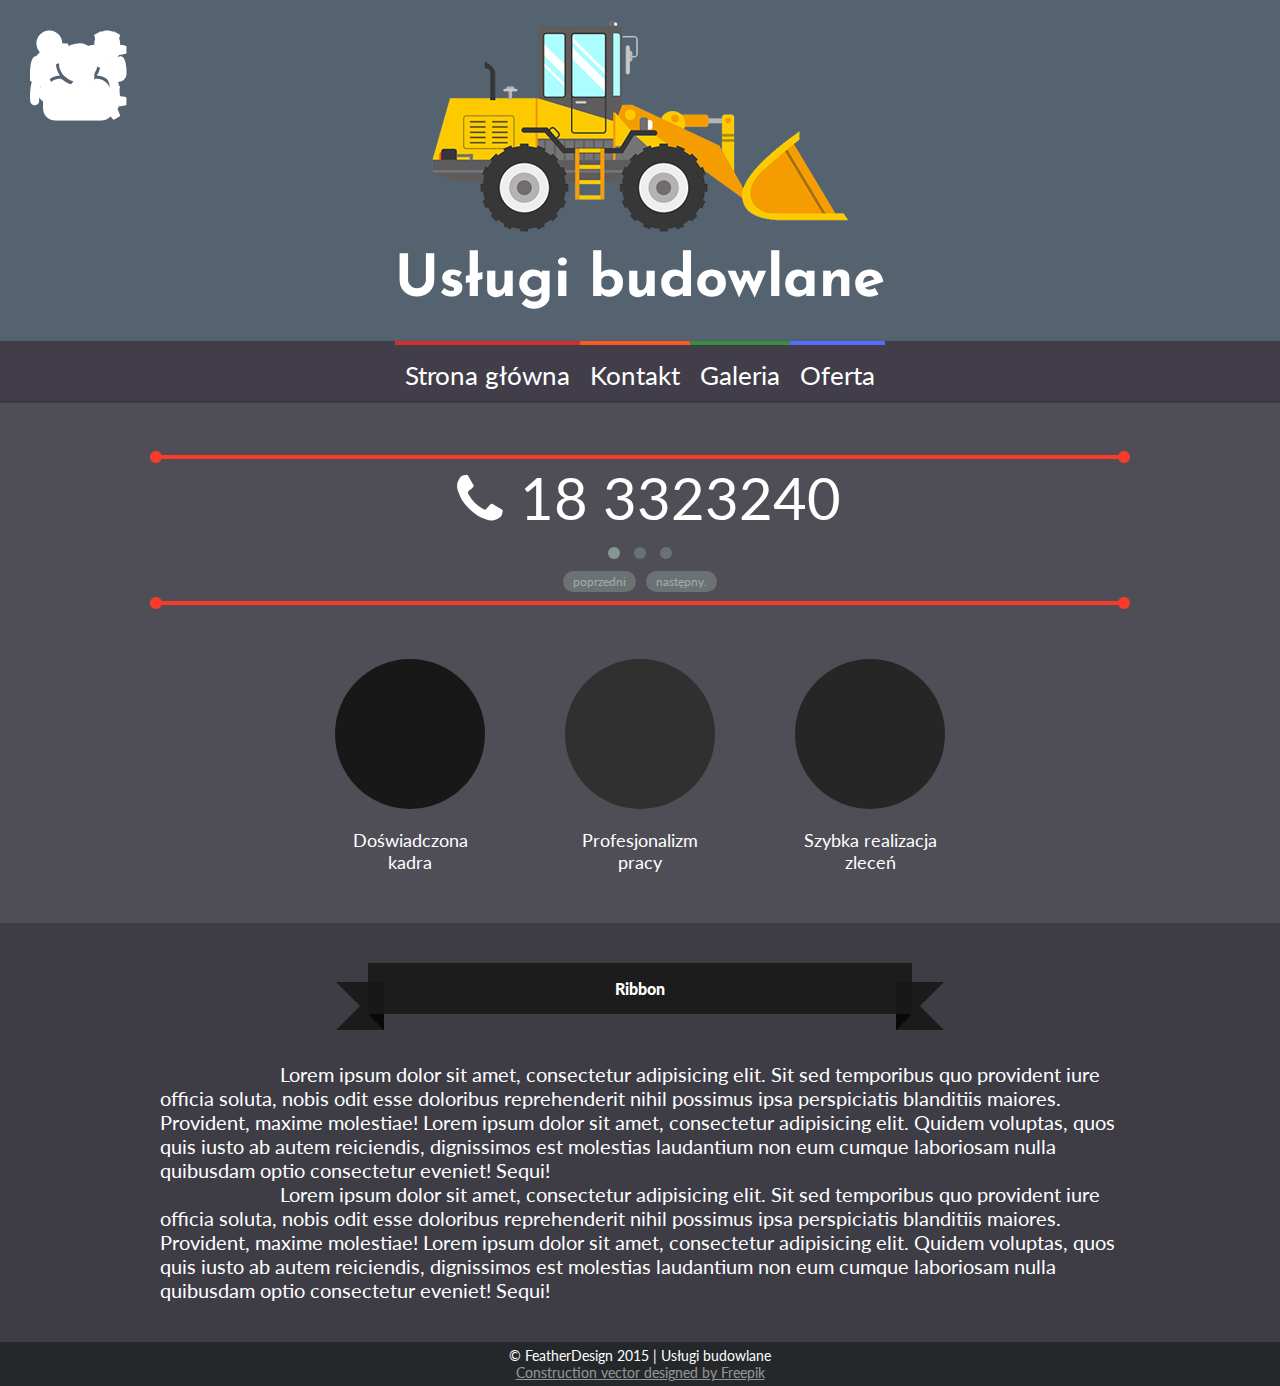
<file: constr_services/index.html>
<!doctype html>
<html>
<head>
    <script type="text/javascript" src="css/modernizr.custom.47289.js"></script>
    <meta charset="utf-8">
    <meta name="viewport" content="width=device-width, initial-scale=1.0">
    <title>Usługi budowlane</title>
    
    <!--css -->
    
    <link href='http://fonts.googleapis.com/css?family=Josefin+Sans%7CLato%7CRaleway&subset=latin,latin-ext' rel='stylesheet' type='text/css'>
    
    <link rel="stylesheet" href="css/init.css">
    
    <link rel="stylesheet" href="fontello/css/fontello.css">
    
    <link rel="stylesheet" href="owl.carousel/owl-carousel/owl.carousel.css">
    <link rel="stylesheet" href="owl.carousel/owl-carousel/owl.theme.css">
    
    <style>
        
        article{
            margin: 50px 0 0 0;
        }

        .owl-slides{
            text-align: center;
            font-size: 5.8em;
        }

        .icons{
            margin: 50px auto;
            width: 690px;
            text-align: center;
            font-size: 1.8em;
            perspective: 400;
        }

        .holderOne, .holderTwo, .holderThree{
            float: left;
            margin: 0 40px;
        }

        .professional{
            height: 150px;
            width: 150px;
            border-radius: 50%;
            background: #181818;
            line-height: 200px;
            margin-bottom: 20px;
        }

        .speed{
            height: 150px;
            width: 150px;
            border-radius: 50%;
            background: #303030;
            line-height: 200px;
            margin-bottom: 20px;
        }

        .crew{
            height: 150px;
            width: 150px;
            border-radius: 50%; 
            background: #262626;
            line-height: 200px;
            margin-bottom: 20px;
        }

        .professional, .speed, .crew{
            transition: all 1s ease;
            transform-style: preserve-3d;
        }

        .professional:hover, .speed:hover, .crew:hover{
            cursor:pointer;
            transform: rotateY(180deg); 
        }

        .icon-gauge:before, .icon-cog-alt:before, .icon-users:before{
            font-size: 5em;
        }

        .description{
            background: #3E3D46;
        }

        .container960{
            width: 960px;
            margin: 0 auto;
            padding: 40px 0;
        }
        
        .container960 > p{
            font-size: 2em;
            text-indent: 6em;
        }
        
    </style>
    
    <!-- -->
    
    <!--js -->
    
    <script src="http://code.jquery.com/jquery-1.10.1.min.js"></script>
    
    <script src="owl.carousel/owl-carousel/owl.carousel.js"></script>
    
    <script src="main.js"></script>
    
    <script type="text/javascript">      

    $(document).ready(function() {
     
      $("#owl").owlCarousel({
     
          navigationText: 	["poprzedni","następny."],
		  navigation : true, // Show next and prev buttons
          slideSpeed : 600,
          paginationSpeed : 400,
          singleItem:true,
		  autoPlay:4000
     
      });
     
    });

    </script>
    
    <!-- -->
</head>
<body>
    
    <header>
        <img src="excavator.png" alt="excavator">
        <h1>Usługi budowlane</h1>
    </header>
    
    <nav>
        <ul>
            <li class="red"><a href="index.html">Strona główna</a></li>
            <li class="orange"><a href="kontakt.html">Kontakt</a></li>
            <li class="green"><a href="galeria.html">Galeria</a></li>
            <li class="blue"><a href="oferta.html">Oferta</a></li>
        </ul>
    </nav>
    
    <div class="sticky-fix"></div>
    
    <div class="clearfix"></div>
    
    <article>
        <img src="hrf.png" class="pic" alt="">
               
            <div id="owl" class="owl">
                <div class="owl-slides">
                    <i class="icon-phone"></i>18 3323240
                </div>
                    
                <div class="owl-slides">
                    <i class="icon-mobile"></i>697 203 986
                </div>
                    
                <div class="owl-slides">
                    <i class="icon-mail"></i>masiarz@onet.pl
                </div>
            </div>
                
        <img src="hrf.png" class="pic" alt="">
        
        <section class="icons">
                <div class="holderOne">
                    <div class="professional">
                        <i class="icon-users"></i> 
                    </div>
                    Doświadczona<br /> kadra
                </div>

                <div class="holderTwo">
                     <div class="speed">
                         <i class="icon-cog-alt"></i>
                     </div>
                      Profesjonalizm<br /> pracy
                </div>
                 
                 <div class="holderThree">

                     <div class="crew">
                         <i class="icon-gauge"></i>
                     </div>
                     Szybka realizacja<br /> zleceń
                 </div>
                 <div class="clearfix"></div> 
        </section>
        
        <section class="description">
            <div class="container960">
                <div class="non-semantic-protector"> 
                    <h2 class="ribbon">
                        <strong class="ribbon-content">Ribbon</strong>
                    </h2>
                </div>
                <p>Lorem ipsum dolor sit amet, consectetur adipisicing elit. Sit sed temporibus quo provident iure officia soluta, nobis odit esse doloribus reprehenderit nihil possimus ipsa perspiciatis blanditiis maiores. Provident, maxime molestiae! Lorem ipsum dolor sit amet, consectetur adipisicing elit. Quidem voluptas, quos quis iusto ab autem reiciendis, dignissimos est molestias laudantium non eum cumque laboriosam nulla quibusdam optio consectetur eveniet! Sequi!</p>
                <p>Lorem ipsum dolor sit amet, consectetur adipisicing elit. Sit sed temporibus quo provident iure officia soluta, nobis odit esse doloribus reprehenderit nihil possimus ipsa perspiciatis blanditiis maiores. Provident, maxime molestiae! Lorem ipsum dolor sit amet, consectetur adipisicing elit. Quidem voluptas, quos quis iusto ab autem reiciendis, dignissimos est molestias laudantium non eum cumque laboriosam nulla quibusdam optio consectetur eveniet! Sequi!</p>
            </div>
        </section>
        
    </article>
    
    <footer>
    
        <p>&copy; FeatherDesign 2015 | Usługi budowlane</p>
        <p class="attribution"><a href="http://www.freepik.com/free-photos-vectors/construction">Construction vector designed by Freepik</a></p>
    
    </footer>
    
</body>
</html>
</file>
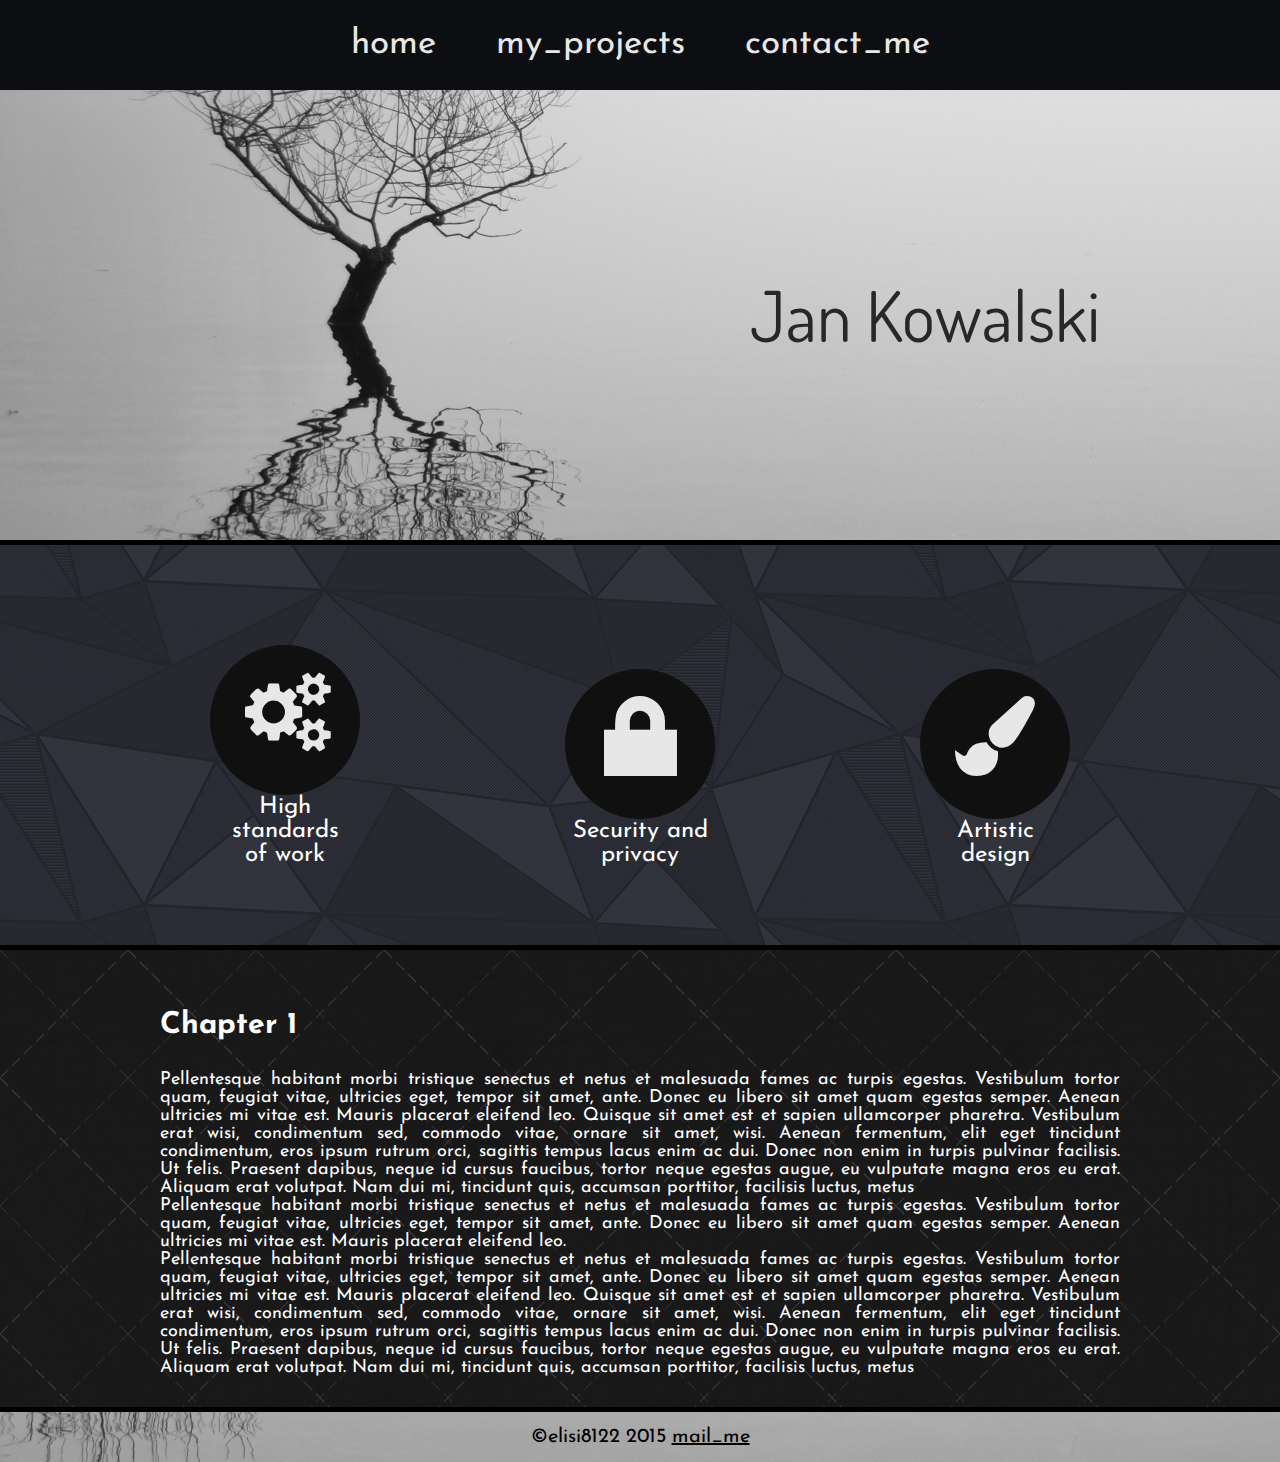
<file: portfolio/index.html>
<!doctype html>
<html lang="pl">
<head>
	<meta http-equiv="X-UA-Compatible" content="IE=edge,chrome=1" />
	<meta charset="utf-8">
	<link rel="stylesheet" href="style.css" />
	<link rel="stylesheet" href="fontello/css/fontello.css" />
	<link href='http://fonts.googleapis.com/css?family=Dosis:300,400,700|Josefin+Sans:400,700|Roboto+Condensed:400,300,700' rel='stylesheet' type='text/css'>
	<title>Portfolio</title>
</head>
<body>
	
	<nav>
		<div id="nav">
			<div id="nav_wrapper">
				<ul>
					<li><a href="#">home</a></li><li>
					<a href="#">my_projects</a></li><li>
					<a href="#">contact_me</a></li>
				</ul>
			</div>
		</div>
	</nav>
	
	<header>
		<div id="banner">
			<div id="title">
				Jan Kowalski
			</div>
		</div>
	</header>
	
	<article>
		
		<div class="bulbs">
			<div id="bulbs_wrapper">
					<div id="holderONE">	
						<div class="bulbONE"> 
							<i class="icon-cog-alt"></i>
						</div>
						<div class="caption">High standards <br/> of work</div>
					</div>
					
					<div id="holderTWO">
						<div class="bulbTWO"> 
							<i class="icon-lock"></i>
						</div>
						<div class="caption">Security and <br/> privacy</div>
					</div>
					
					<div id="holderTHREE">
						<div class="bulbTHREE"> 
							<i class="icon-brush"></i>
						</div>
						<div class="caption">Artistic <br/> design</div>
					</div>
				
			</div>
		
		</div>
	</article>
	
	<article>
		<div class="chapter">
			<div id="content_chapter">
					<h3>Chapter 1</h3>
					<p>Pellentesque habitant morbi tristique senectus et netus et malesuada fames ac turpis egestas. Vestibulum tortor quam, feugiat vitae, ultricies eget, tempor sit amet, ante. Donec eu libero sit amet quam egestas semper. Aenean ultricies mi vitae est. Mauris placerat eleifend leo. Quisque sit amet est et sapien ullamcorper pharetra. Vestibulum erat wisi, condimentum sed, commodo vitae, ornare sit amet, wisi. Aenean fermentum, elit eget tincidunt condimentum, eros ipsum rutrum orci, sagittis tempus lacus enim ac dui. Donec non enim in turpis pulvinar facilisis. Ut felis. Praesent dapibus, neque id cursus faucibus, tortor neque egestas augue, eu vulputate magna eros eu erat. Aliquam erat volutpat. Nam dui mi, tincidunt quis, accumsan porttitor, facilisis luctus, metus</p>
					
					<p>Pellentesque habitant morbi tristique senectus et netus et malesuada fames ac turpis egestas. Vestibulum tortor quam, feugiat vitae, ultricies eget, tempor sit amet, ante. Donec eu libero sit amet quam egestas semper. Aenean ultricies mi vitae est. Mauris placerat eleifend leo.</p>
					
					<p>Pellentesque habitant morbi tristique senectus et netus et malesuada fames ac turpis egestas. Vestibulum tortor quam, feugiat vitae, ultricies eget, tempor sit amet, ante. Donec eu libero sit amet quam egestas semper. Aenean ultricies mi vitae est. Mauris placerat eleifend leo. Quisque sit amet est et sapien ullamcorper pharetra. Vestibulum erat wisi, condimentum sed, commodo vitae, ornare sit amet, wisi. Aenean fermentum, elit eget tincidunt condimentum, eros ipsum rutrum orci, sagittis tempus lacus enim ac dui. Donec non enim in turpis pulvinar facilisis. Ut felis. Praesent dapibus, neque id cursus faucibus, tortor neque egestas augue, eu vulputate magna eros eu erat. Aliquam erat volutpat. Nam dui mi, tincidunt quis, accumsan porttitor, facilisis luctus, metus</p>
					
			</div>
		</div>
	</article>
	
	<footer>
		<div id="footer">
			&copy;elisi8122 2015 <a href="#">mail_me</a>
		</div>
	</footer>
	
	
</body>
</html>
</file>
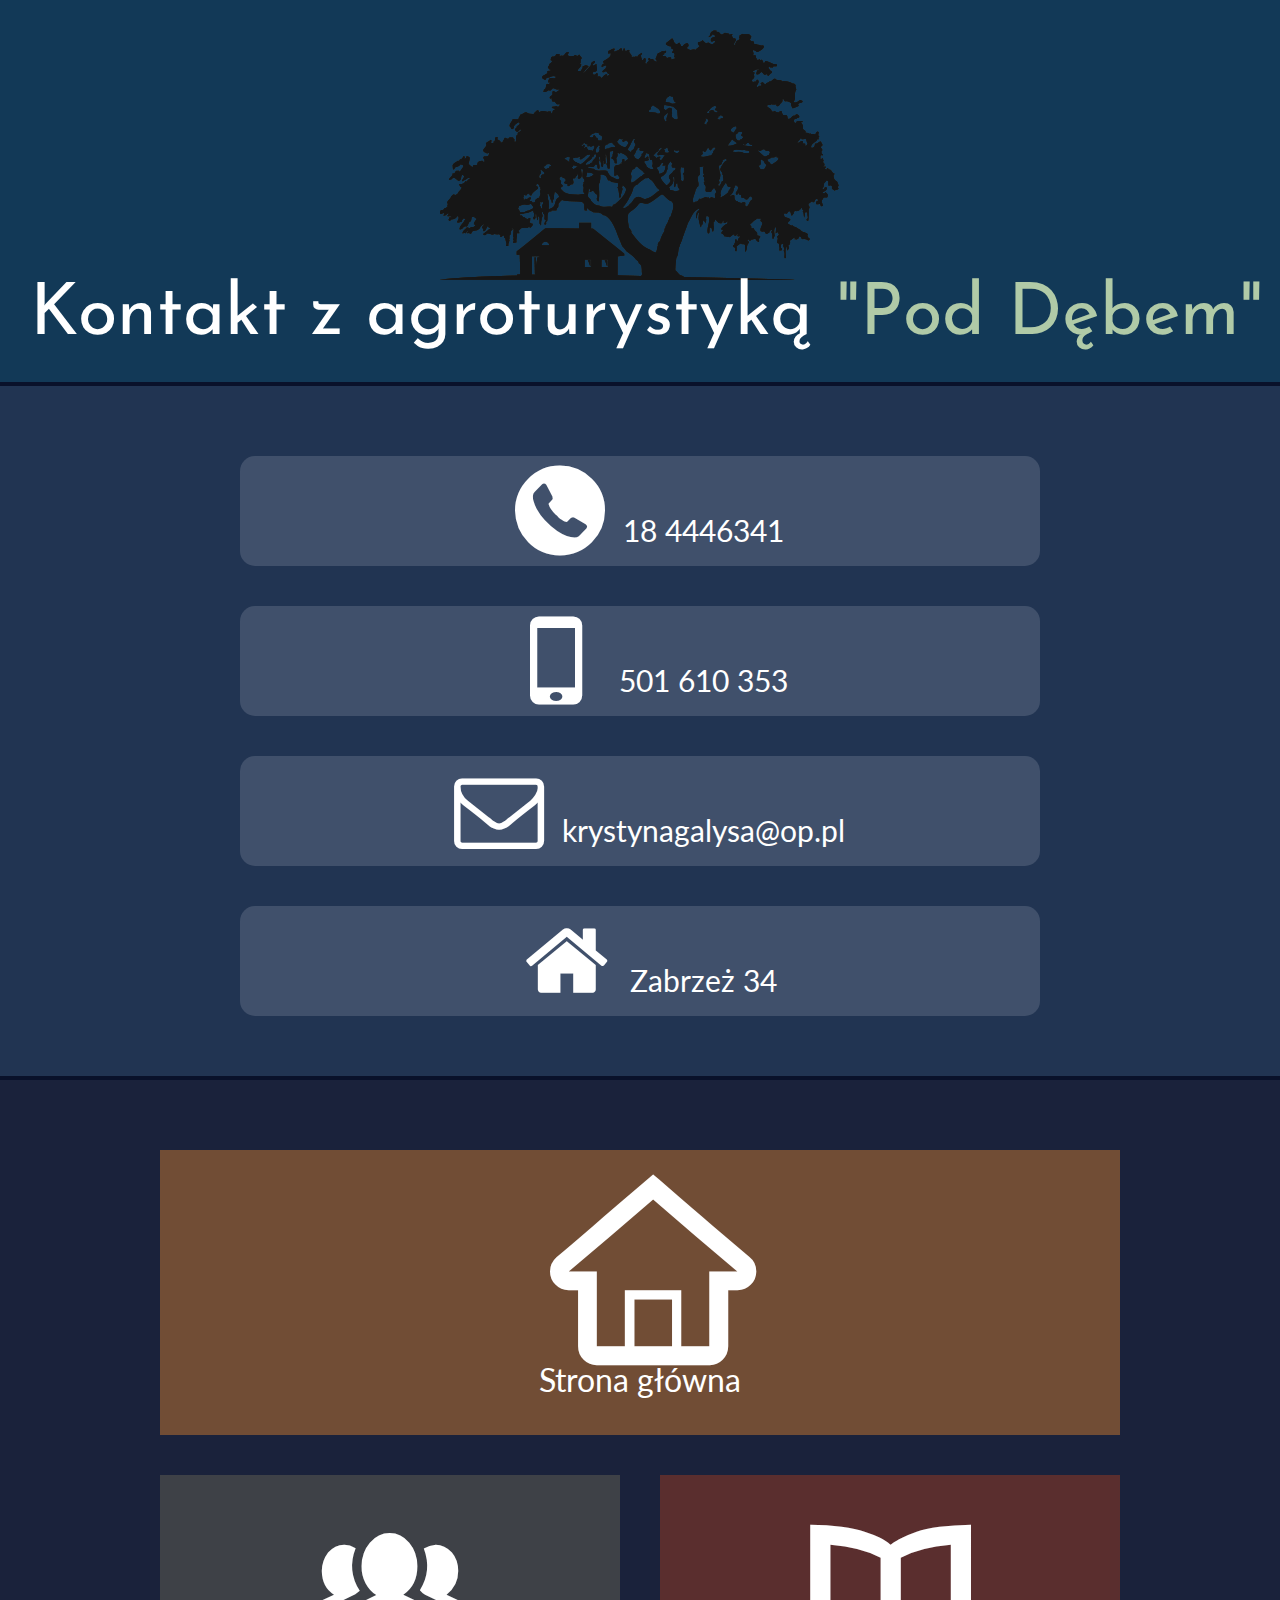
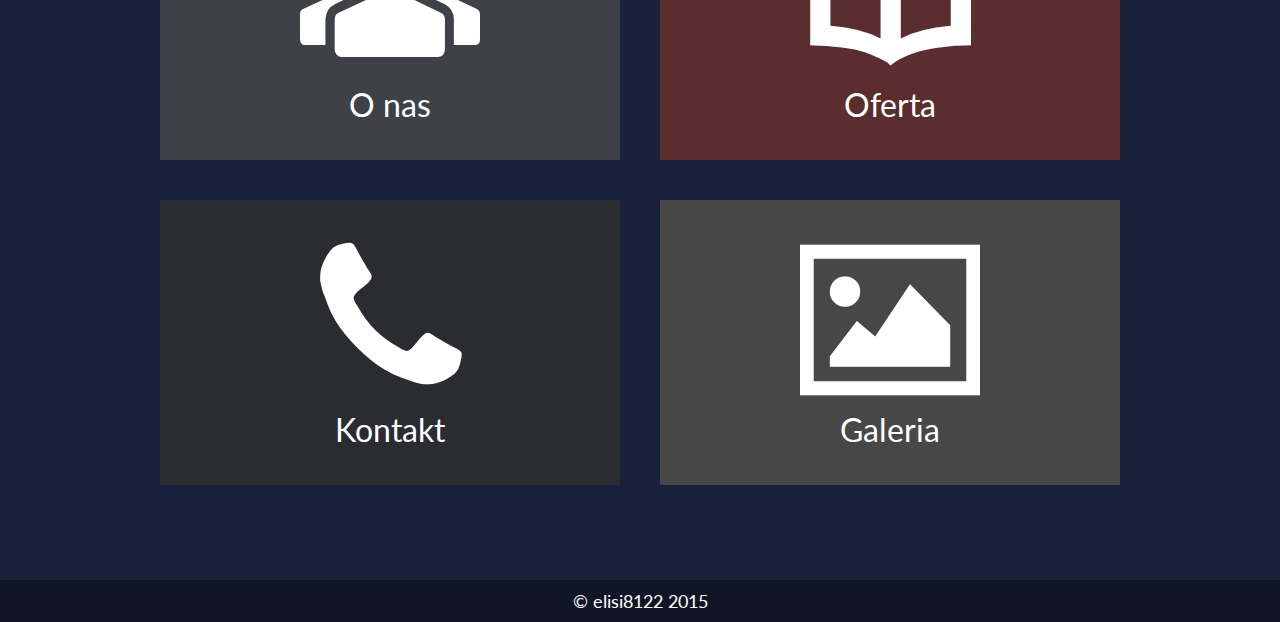
<file: agroturistics/kontakt.html>
<!-- saved from url=(0017)http://localhost/ -->
<!DOCTYPE HTML>
<html lang="pl">
<head>
	<meta charset="utf-8" />
	<meta http-equiv="X-UA-Compatible" content="IE=edge,chrome=1" />
	
	<title></title>
	
	<meta name="description" content="Opis w Google" />
	<meta name="keywords" content="słowa, kluczowe, wypisane, po, porzecinku" />
	
	<!--fonts-->
	
	<link href='http://fonts.googleapis.com/css?family=Lato|Josefin+Sans&subset=latin,latin-ext' rel='stylesheet' type='text/css'>
	
	<!--END_of_fonts-->
	
	<!--css-->
	
	<link rel="stylesheet" href="style.css" />
	
	<link rel="stylesheet" href="fontello/css/fontello.css" />
	
	<style>
        .icon-group:before, .icon-book-open:before, .icon-phone:before, .icon-picture:before, .icon-home-outline:before {
			font-size:180px;
			padding-top:30px;
		}
        
		article .icon-home:before, article .icon-phone-circled:before, article .icon-mobile:before, article .icon-mail:before {
			font-size:90px;
		}
		
		p {
			font-size:16px;
			line-height:150%;
		}
        
        article {
            background:#213452;
            border-top: 4px solid #09112A;
            border-bottom: 4px solid #09112A;
            font-size: 30px;
        }
		
		.contact-rectangle {
            padding: 10px 0;
			margin: 0 auto;
			text-align: center;
			width: 800px;
            background: rgba(191, 193, 212, 0.2);
            border-radius: 15px;
		}
        
        .container-960 {
            width: 960px;
            margin: 0 auto;
            padding: 30px 0 60px 0;
        }
        
        .container-960>div {
            margin-top: 40px;
        }
        
        article p {
            margin: 0;
        }
	</style>
	
	<!--END_of_css-->
	
	<!--qtip_css-->
	
	<link rel="stylesheet" href="jquery.qtip.custom/jquery.qtip.min.css" />
	
	<!--END_of_qtip_css-->
	
	<!--javascript-->
	
	<script src="http://code.jquery.com/jquery-1.11.3.min.js"></script>
	
	<script src="scripts.js"></script>
	
	<!--END_of_javascript-->
	
	<!--tooltip-->
	
	<script src="jquery.qtip.custom/jquery.qtip.js"></script>
	
	<script>
	
		$(document).ready(function(){
			
			$('.home-tile').qtip({ // Grab some elements to apply the tooltip to
				
				content: {
				text: '<p>Kliknij, aby wrócić na stronę początkową.</p>'
				},
				
				position: {
					my: 'bottom right',  // Position my top left...
					at: 'top right', // at the bottom right of...
					viewport: $(window),
					target: this // my target
				},
				
				hide: {
					delay: 100
				}
			
			});
			
			$('.about-us-tile').qtip({ // Grab some elements to apply the tooltip to
				
				content: {
				text: '<p>Kim jesteśmy?</p><p>Kliknij, aby dowiedzieć się o nas nieco więcej!</p>'
				},
				
				position: {
					my: 'bottom right',  // Position my top left...
					at: 'top right', // at the bottom right of...
					viewport: $(window),
					target: this // my target
				},
				
				hide: {
					delay: 100
				}
			
			});
			
			$('.offer-tile').qtip({ // Grab some elements to apply the tooltip to
				
				content: {
				text: "<p>Atrakcyjna oferta, między innymi...</p><p>Kliknij, aby dowiedzieć się więcej!</p>"
				},
				
				position: {
					my: 'bottom right',  // Position my top left...
					at: 'top right', // at the bottom right of...
					viewport: $(window),
					target: this // my target
				},
				
				hide: {
					delay: 100
				}
			
			});
			
			$('.contact-tile').qtip({ // Grab some elements to apply the tooltip to
				
				content: {
				text: "<p>Skontaktuj się z nami już dzisiaj!</p>"
				},
				
				position: {
					my: 'bottom right',  // Position my top left...
					at: 'top right', // at the bottom right of...
					viewport: $(window),
					target: this // my target
				},
				
				hide: {
					delay: 100
				}
			
			});
			
			$('.gallery-tile').qtip({ // Grab some elements to apply the tooltip to
				
				content: {
				text: "<p>Na własne oczy przekonaj się<br /> o atrakcyjności naszej placówki!</p>"
				},
				
				position: {
					my: 'bottom right',  // Position my top left...
					at: 'top right', // at the bottom right of...
					viewport: $(window),
					target: this // my target
				},
				
				hide: {
					delay: 100
				}
			
			});
			
		});
	
	</script>
	
	<!--END_of_tooltip-->
	
</head>

<body>
	
	<div id="wrapper">
		
		<header>
			
			<div class="top-photo">
				<a href="#">	<img src="oak2.png" />	</a>
			</div>
			
			<div class="top-text">
				Kontakt z agroturystyką <span class="text-color">"Pod Dębem"</span>
			</div>
			
		</header>
		
		<article>
		    <div class="container-960">
		          
		          
		          <div class="contact-rectangle">
		              <i class="icon-phone-circled"></i>18 4446341
		          </div>
		          
		          <div class="contact-rectangle">
		              <i class="icon-mobile"></i>501 610 353
		          </div>
		          
		          <div class="contact-rectangle">
		              <i class="icon-mail"></i>krystynagalysa@op.pl
		          </div>
		          
		          <div class="contact-rectangle">
		              <i class="icon-home"></i>Zabrzeż 34
		          </div>
		          
		          
            </div>
		</article>
		
		<nav>
		
			<div class="container-1000">
			
				<a href="STRONA.html">
					<div class="home-tile">
						
						<i class="icon-home-outline"></i>
						<br />
						Strona główna
						
					</div>
				</a>
			
				<a href="o_nas.html">
					<div class="about-us-tile">
						
						<i class="icon-group"></i>
						<br />
						O nas
						
					</div>
				</a>
				
				<a href="oferta.html">
					<div class="offer-tile">
						
						<i class="icon-book-open"></i>
						<br />
						
						Oferta
						
					</div>
				</a>
				
				<div class="clearfix"></div>
				
				<a href="#">
					<div class="contact-tile">
						
						<i class="icon-phone"></i>
						<br />
						
						Kontakt
						
					</div>
				</a>
				
				<a href="galeria.html">
					<div class="gallery-tile">
						
						<i class="icon-picture"></i>
						<br />
						
						Galeria
						
					</div>
				</a>
				
				<div class="clearfix"></div>
				
			</div>
		
		</nav>
		
		<footer>
			&copy; elisi8122 2015
		</footer>
		
	</div>
	
</body>
</html>
</file>
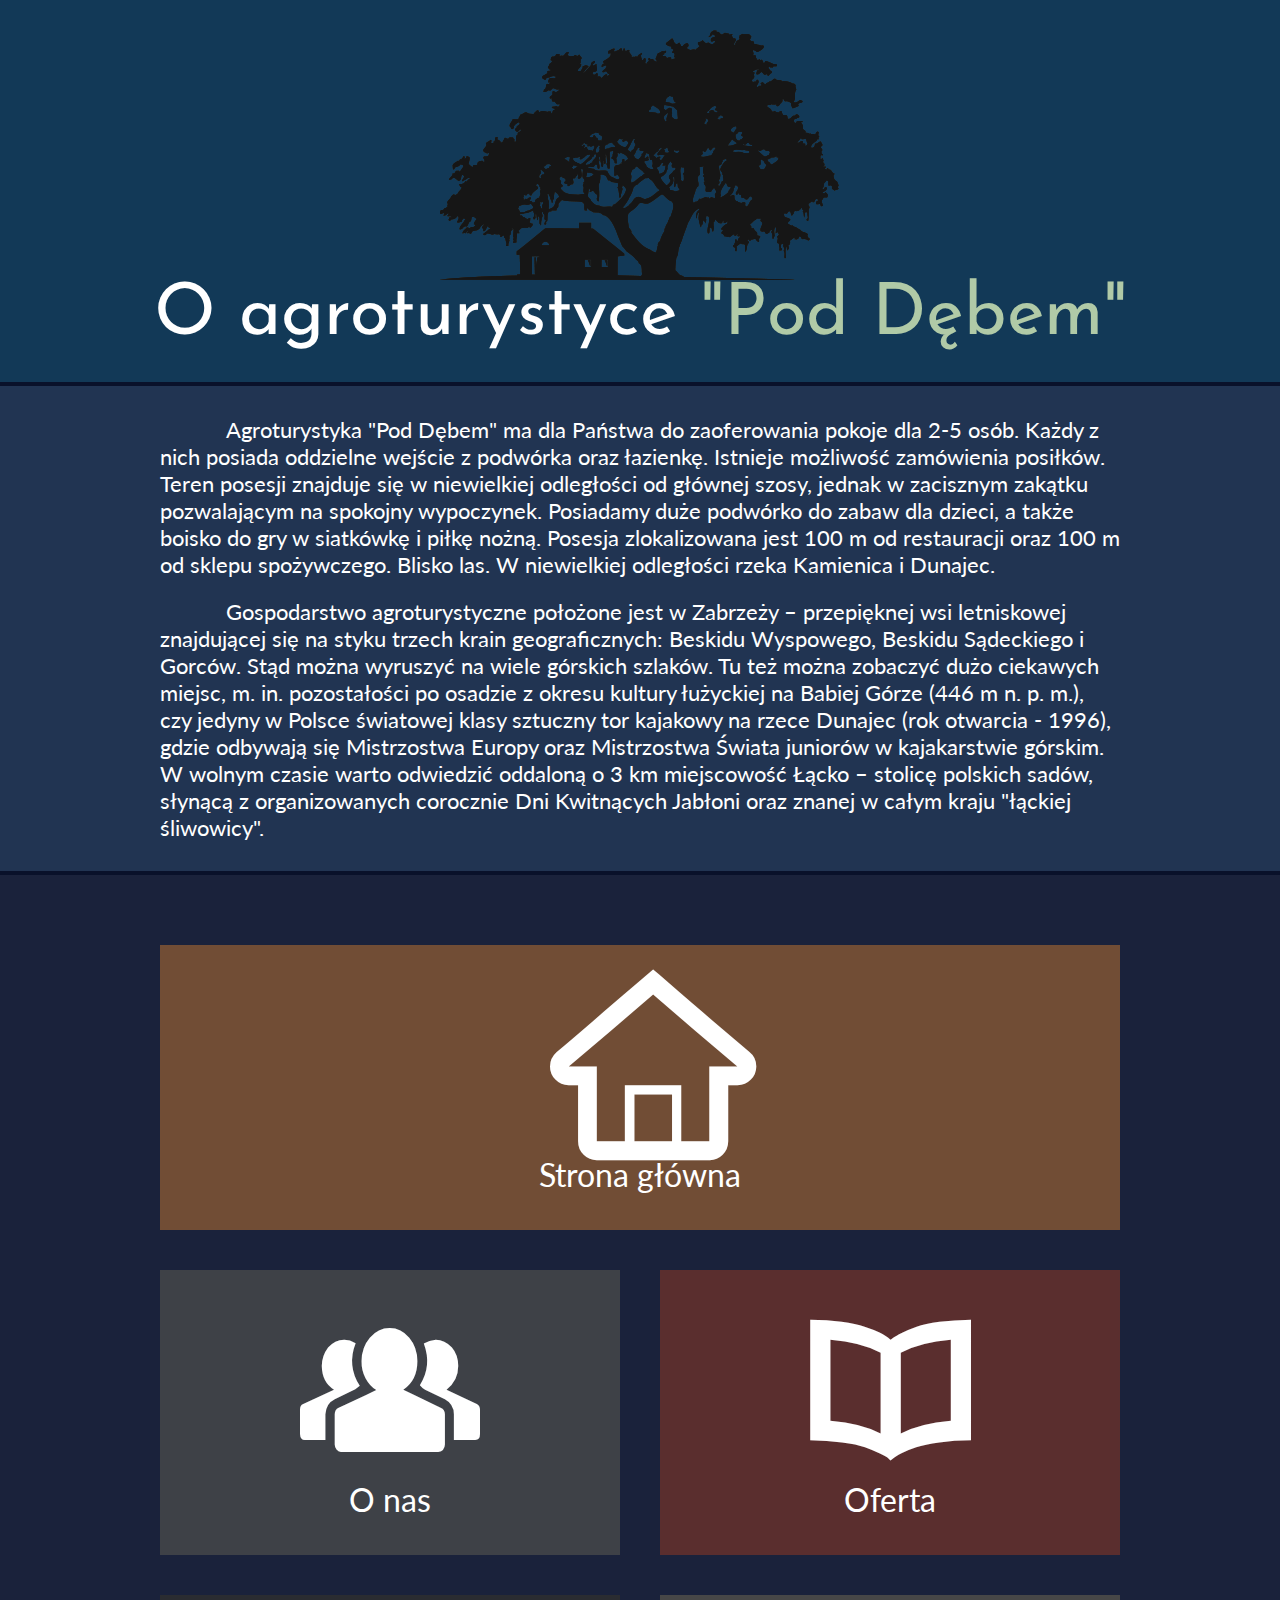
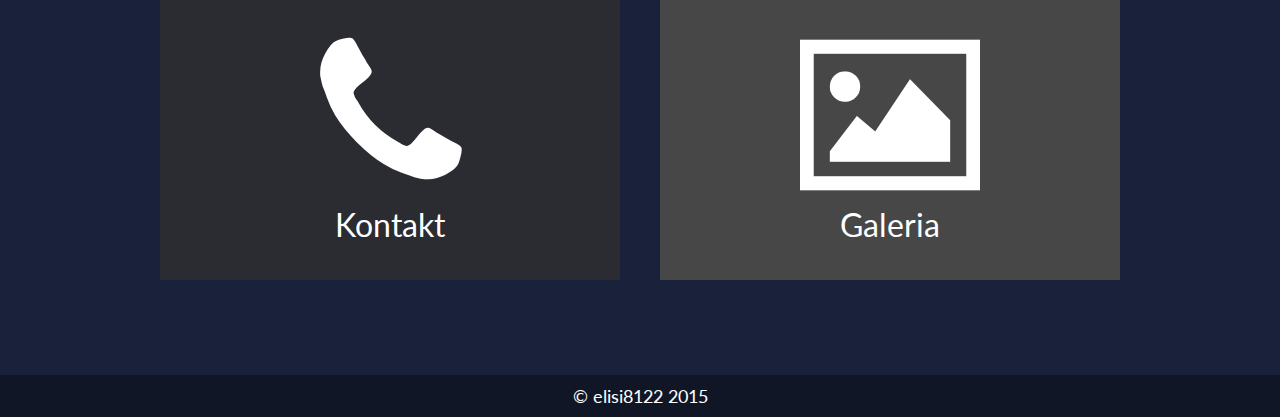
<file: agroturistics/o_nas.html>
<!-- saved from url=(0017)http://localhost/ -->
<!DOCTYPE HTML>
<html lang="pl">
<head>
	<meta charset="utf-8" />
	<meta http-equiv="X-UA-Compatible" content="IE=edge,chrome=1" />
	
	<title></title>
	
	<meta name="description" content="Opis w Google" />
	<meta name="keywords" content="słowa, kluczowe, wypisane, po, porzecinku" />
	
	<!--fonts-->
	
	<link href='http://fonts.googleapis.com/css?family=Lato|Josefin+Sans&subset=latin,latin-ext' rel='stylesheet' type='text/css'>
	
	<!--END_of_fonts-->
	
	<!--css-->
	
	<link rel="stylesheet" href="style.css" />
	
	<link rel="stylesheet" href="fontello/css/fontello.css" />
	
	<style>
		.icon-group:before, .icon-book-open:before, .icon-phone:before, .icon-picture:before, .icon-home-outline:before {
			font-size:180px;
			padding-top:30px;
		}
		
		p {
			font-size:16px;
			line-height:150%;
		}
        
        article {
            background:#213452;
            border-top: 4px solid #09112A;
            border-bottom: 4px solid #09112A;
        }
        
        article>.container-960>p {
            font-size: 22px;
            line-height: 27px;
        }
        
        article>.container-960>p {
            text-indent: 66px;
        }
        
        .container-960 {
            width: 960px;
            margin: 0 auto;
            padding: 30px 0;
        }
        
        article p {
            margin: 0;
        }
        
        article p:last-of-type {
            margin-top: 20px;
        }
        
	</style>
	
	<!--END_of_css-->
	
	<!--qtip_css-->
	
	<link rel="stylesheet" href="jquery.qtip.custom/jquery.qtip.min.css" />
	
	<!--END_of_qtip_css-->
	
	<!--javascript-->
	
	<script src="http://code.jquery.com/jquery-1.11.3.min.js"></script>
	
	<script src="scripts.js"></script>
	
	<!--END_of_javascript-->
	
	<!--tooltip-->
	
	<script src="jquery.qtip.custom/jquery.qtip.js"></script>
	
	<script>
	
		$(document).ready(function(){
			
			$('.home-tile').qtip({ // Grab some elements to apply the tooltip to
				
				content: {
				text: '<p>Kliknij, aby wrócić na stronę początkową.</p>'
				},
				
				position: {
					my: 'bottom right',  // Position my top left...
					at: 'top right', // at the bottom right of...
					viewport: $(window),
					target: this // my target
				},
				
				hide: {
					delay: 100
				}
			
			});
			
			$('.about-us-tile').qtip({ // Grab some elements to apply the tooltip to
				
				content: {
				text: '<p>Kim jesteśmy?</p><p>Kliknij, aby dowiedzieć się o nas nieco więcej!</p>'
				},
				
				position: {
					my: 'bottom right',  // Position my top left...
					at: 'top right', // at the bottom right of...
					viewport: $(window),
					target: this // my target
				},
				
				hide: {
					delay: 100
				}
			
			});
			
			$('.offer-tile').qtip({ // Grab some elements to apply the tooltip to
				
				content: {
				text: "<p>Atrakcyjna oferta, między innymi...</p><p>Kliknij, aby dowiedzieć się więcej!</p>"
				},
				
				position: {
					my: 'bottom right',  // Position my top left...
					at: 'top right', // at the bottom right of...
					viewport: $(window),
					target: this // my target
				},
				
				hide: {
					delay: 100
				}
			
			});
			
			$('.contact-tile').qtip({ // Grab some elements to apply the tooltip to
				
				content: {
				text: "<p>Skontaktuj się z nami już dzisiaj!</p>"
				},
				
				position: {
					my: 'bottom right',  // Position my top left...
					at: 'top right', // at the bottom right of...
					viewport: $(window),
					target: this // my target
				},
				
				hide: {
					delay: 100
				}
			
			});
			
			$('.gallery-tile').qtip({ // Grab some elements to apply the tooltip to
				
				content: {
				text: "<p>Na własne oczy przekonaj się<br /> o atrakcyjności naszej placówki!</p>"
				},
				
				position: {
					my: 'bottom right',  // Position my top left...
					at: 'top right', // at the bottom right of...
					viewport: $(window),
					target: this // my target
				},
				
				hide: {
					delay: 100
				}
			
			});
			
		});
	
	</script>
	
	<!--END_of_tooltip-->
	
</head>

<body>
	
	<div id="wrapper">
		
		<header>
			
			<div class="top-photo">
				<a href="#">	<img src="oak2.png" />	</a>
			</div>
			
			<div class="top-text">
				O agroturystyce <span class="text-color">"Pod Dębem"</span>
			</div>
			
		</header>
		
		<article>
		    <div class="container-960">
		    <p>Agroturystyka "Pod Dębem" ma dla Państwa do zaoferowania pokoje dla 2-5 osób. Każdy z nich posiada oddzielne wejście z podwórka oraz łazienkę. Istnieje możliwość zamówienia posiłków. Teren posesji znajduje się w niewielkiej odległości od głównej szosy, jednak w zacisznym zakątku pozwalającym na spokojny wypoczynek. Posiadamy duże podwórko do zabaw dla dzieci, a także boisko do gry w siatkówkę i piłkę nożną. Posesja zlokalizowana jest 100 m od restauracji oraz 100 m od sklepu spożywczego. Blisko las. W niewielkiej odległości rzeka Kamienica i Dunajec.
            </p>
            <p>
                Gospodarstwo agroturystyczne położone jest w Zabrzeży – przepięknej wsi letniskowej znajdującej się na styku trzech krain geograficznych: Beskidu Wyspowego, Beskidu Sądeckiego i Gorców. Stąd można wyruszyć na wiele górskich szlaków. Tu też można zobaczyć dużo ciekawych miejsc, m. in. pozostałości po osadzie z okresu kultury łużyckiej na Babiej Górze (446 m n. p. m.), czy jedyny w Polsce światowej klasy sztuczny tor kajakowy na rzece Dunajec (rok otwarcia - 1996), gdzie odbywają się Mistrzostwa Europy oraz Mistrzostwa Świata juniorów w kajakarstwie górskim. W wolnym czasie warto odwiedzić oddaloną o 3 km miejscowość Łącko – stolicę polskich sadów, słynącą z organizowanych corocznie Dni Kwitnących Jabłoni oraz znanej w całym kraju "łąckiej śliwowicy".
            </p>
            </div>
		</article>
		
		<nav>
		
			<div class="container-1000">
			
				<a href="STRONA.html">
					<div class="home-tile">
						
						<i class="icon-home-outline"></i>
						<br />
						Strona główna
						
					</div>
				</a>
			
				<a href="#">
					<div class="about-us-tile">
						
						<i class="icon-group"></i>
						<br />
						O nas
						
					</div>
				</a>
				
				<a href="oferta.html">
					<div class="offer-tile">
						
						<i class="icon-book-open"></i>
						<br />
						
						Oferta
						
					</div>
				</a>
				
				<div class="clearfix"></div>
				
				<a href="kontakt.html">
					<div class="contact-tile">
						
						<i class="icon-phone"></i>
						<br />
						
						Kontakt
						
					</div>
				</a>
				
				<a href="galeria.html">
					<div class="gallery-tile">
						
						<i class="icon-picture"></i>
						<br />
						
						Galeria
						
					</div>
				</a>
				
				<div class="clearfix"></div>
				
			</div>
		
		</nav>
		
		<footer>
			&copy; elisi8122 2015
		</footer>
		
	</div>
	
</body>
</html>
</file>
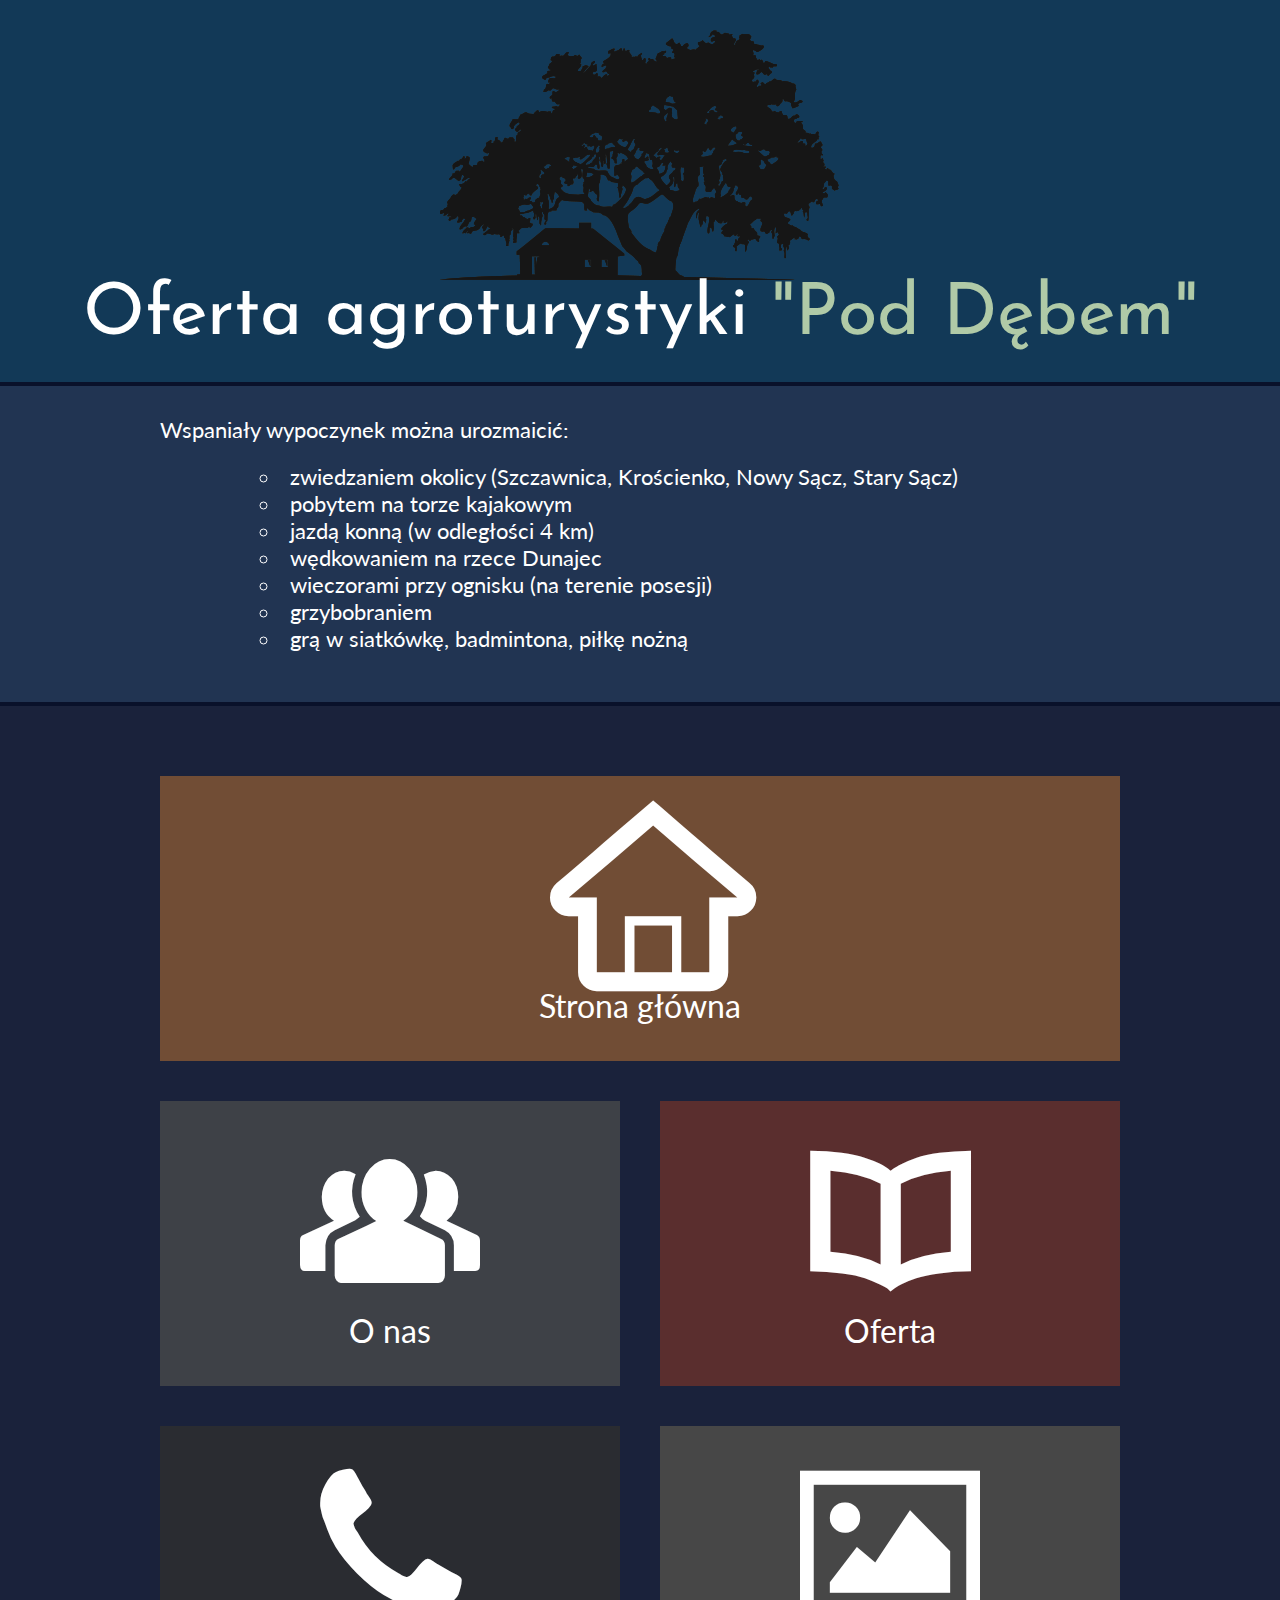
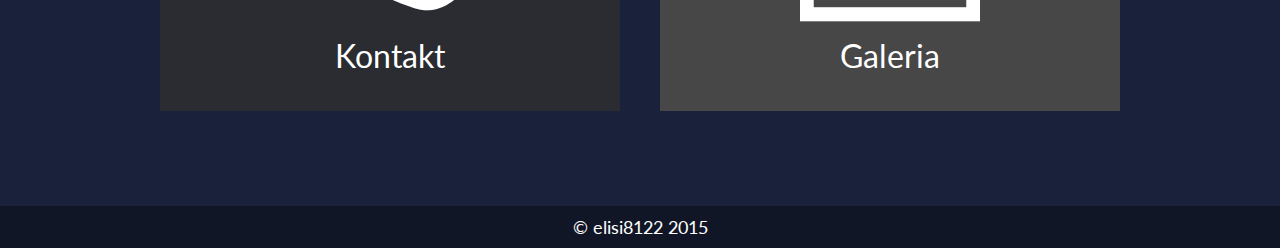
<file: agroturistics/oferta.html>
<!-- saved from url=(0017)http://localhost/ -->
<!DOCTYPE HTML>
<html lang="pl">
<head>
	<meta charset="utf-8" />
	<meta http-equiv="X-UA-Compatible" content="IE=edge,chrome=1" />
	
	<title></title>
	
	<meta name="description" content="Opis w Google" />
	<meta name="keywords" content="słowa, kluczowe, wypisane, po, porzecinku" />
	
	<!--fonts-->
	
	<link href='http://fonts.googleapis.com/css?family=Lato|Josefin+Sans&subset=latin,latin-ext' rel='stylesheet' type='text/css'>
	
	<!--END_of_fonts-->
	
	<!--css-->
	
	<link rel="stylesheet" href="style.css" />
	
	<link rel="stylesheet" href="fontello/css/fontello.css" />
	
	<style>
		.icon-group:before, .icon-book-open:before, .icon-phone:before, .icon-picture:before, .icon-home-outline:before {
			font-size:180px;
			padding-top:30px;
		}
		
		p {
			font-size:16px;
			line-height:150%;
		}
        
        article {
            background:#213452;
            border-top: 4px solid #09112A;
            border-bottom: 4px solid #09112A;
        }
        
        article>.container-960>p, article{
            font-size: 22px;
            line-height: 27px;
        }
        
        .container-960 {
            width: 960px;
            margin: 0 auto;
            padding: 30px 0;
        }
        
        article p {
            margin: 0;
        }
        
        article ul {
            margin: 20px 0 20px 60px;
            list-style: circle inside;
        }
        
        article li {
            margin: 0;
        }
	</style>
	
	<!--END_of_css-->
	
	<!--qtip_css-->
	
	<link rel="stylesheet" href="jquery.qtip.custom/jquery.qtip.min.css" />
	
	<!--END_of_qtip_css-->
	
	<!--javascript-->
	
	<script src="http://code.jquery.com/jquery-1.11.3.min.js"></script>
	
	<script src="scripts.js"></script>
	
	<!--END_of_javascript-->
	
	<!--tooltip-->
	
	<script src="jquery.qtip.custom/jquery.qtip.js"></script>
	
	<script>
	
		$(document).ready(function(){
			
			$('.home-tile').qtip({ // Grab some elements to apply the tooltip to
				
				content: {
				text: '<p>Kliknij, aby wrócić na stronę początkową.</p>'
				},
				
				position: {
					my: 'bottom right',  // Position my top left...
					at: 'top right', // at the bottom right of...
					viewport: $(window),
					target: this // my target
				},
				
				hide: {
					delay: 100
				}
			
			});
			
			$('.about-us-tile').qtip({ // Grab some elements to apply the tooltip to
				
				content: {
				text: '<p>Kim jesteśmy?</p><p>Kliknij, aby dowiedzieć się o nas nieco więcej!</p>'
				},
				
				position: {
					my: 'bottom right',  // Position my top left...
					at: 'top right', // at the bottom right of...
					viewport: $(window),
					target: this // my target
				},
				
				hide: {
					delay: 100
				}
			
			});
			
			$('.offer-tile').qtip({ // Grab some elements to apply the tooltip to
				
				content: {
				text: "<p>Atrakcyjna oferta, między innymi...</p><p>Kliknij, aby dowiedzieć się więcej!</p>"
				},
				
				position: {
					my: 'bottom right',  // Position my top left...
					at: 'top right', // at the bottom right of...
					viewport: $(window),
					target: this // my target
				},
				
				hide: {
					delay: 100
				}
			
			});
			
			$('.contact-tile').qtip({ // Grab some elements to apply the tooltip to
				
				content: {
				text: "<p>Skontaktuj się z nami już dzisiaj!</p>"
				},
				
				position: {
					my: 'bottom right',  // Position my top left...
					at: 'top right', // at the bottom right of...
					viewport: $(window),
					target: this // my target
				},
				
				hide: {
					delay: 100
				}
			
			});
			
			$('.gallery-tile').qtip({ // Grab some elements to apply the tooltip to
				
				content: {
				text: "<p>Na własne oczy przekonaj się<br /> o atrakcyjności naszej placówki!</p>"
				},
				
				position: {
					my: 'bottom right',  // Position my top left...
					at: 'top right', // at the bottom right of...
					viewport: $(window),
					target: this // my target
				},
				
				hide: {
					delay: 100
				}
			
			});
			
		});
	
	</script>
	
	<!--END_of_tooltip-->
	
</head>

<body>
	
	<div id="wrapper">
		
		<header>
			
			<div class="top-photo">
				<a href="#">	<img src="oak2.png" />	</a>
			</div>
			
			<div class="top-text">
				Oferta agroturystyki <span class="text-color">"Pod Dębem"</span>
			</div>
			
		</header>
		
		<article>
		    <div class="container-960">
                    <p>
                    Wspaniały wypoczynek można urozmaicić:
                    </p>


                    <ul>
                        <li>zwiedzaniem okolicy (Szczawnica, Krościenko, Nowy Sącz, Stary Sącz)</li>
                        <li>pobytem na torze kajakowym</li>
                        <li>jazdą konną (w odległości 4 km)</li>
                        <li>wędkowaniem na rzece Dunajec</li>
                        <li>wieczorami przy ognisku (na terenie posesji)</li>
                        <li>grzybobraniem</li>
                        <li>grą w siatkówkę, badmintona, piłkę nożną</li>
                    </ul>
            </div>
		</article>
		
		<nav>
		
			<div class="container-1000">
			
				<a href="STRONA.html">
					<div class="home-tile">
						
						<i class="icon-home-outline"></i>
						<br />
						Strona główna
						
					</div>
				</a>
			
				<a href="o_nas.html">
					<div class="about-us-tile">
						
						<i class="icon-group"></i>
						<br />
						O nas
						
					</div>
				</a>
				
				<a href="#">
					<div class="offer-tile">
						
						<i class="icon-book-open"></i>
						<br />
						
						Oferta
						
					</div>
				</a>
				
				<div class="clearfix"></div>
				
				<a href="kontakt.html">
					<div class="contact-tile">
						
						<i class="icon-phone"></i>
						<br />
						
						Kontakt
						
					</div>
				</a>
				
				<a href="galeria.html">
					<div class="gallery-tile">
						
						<i class="icon-picture"></i>
						<br />
						
						Galeria
						
					</div>
				</a>
				
				<div class="clearfix"></div>
				
			</div>
		
		</nav>
		
		<footer>
			&copy; elisi8122 2015
		</footer>
		
	</div>
	
</body>
</html>
</file>
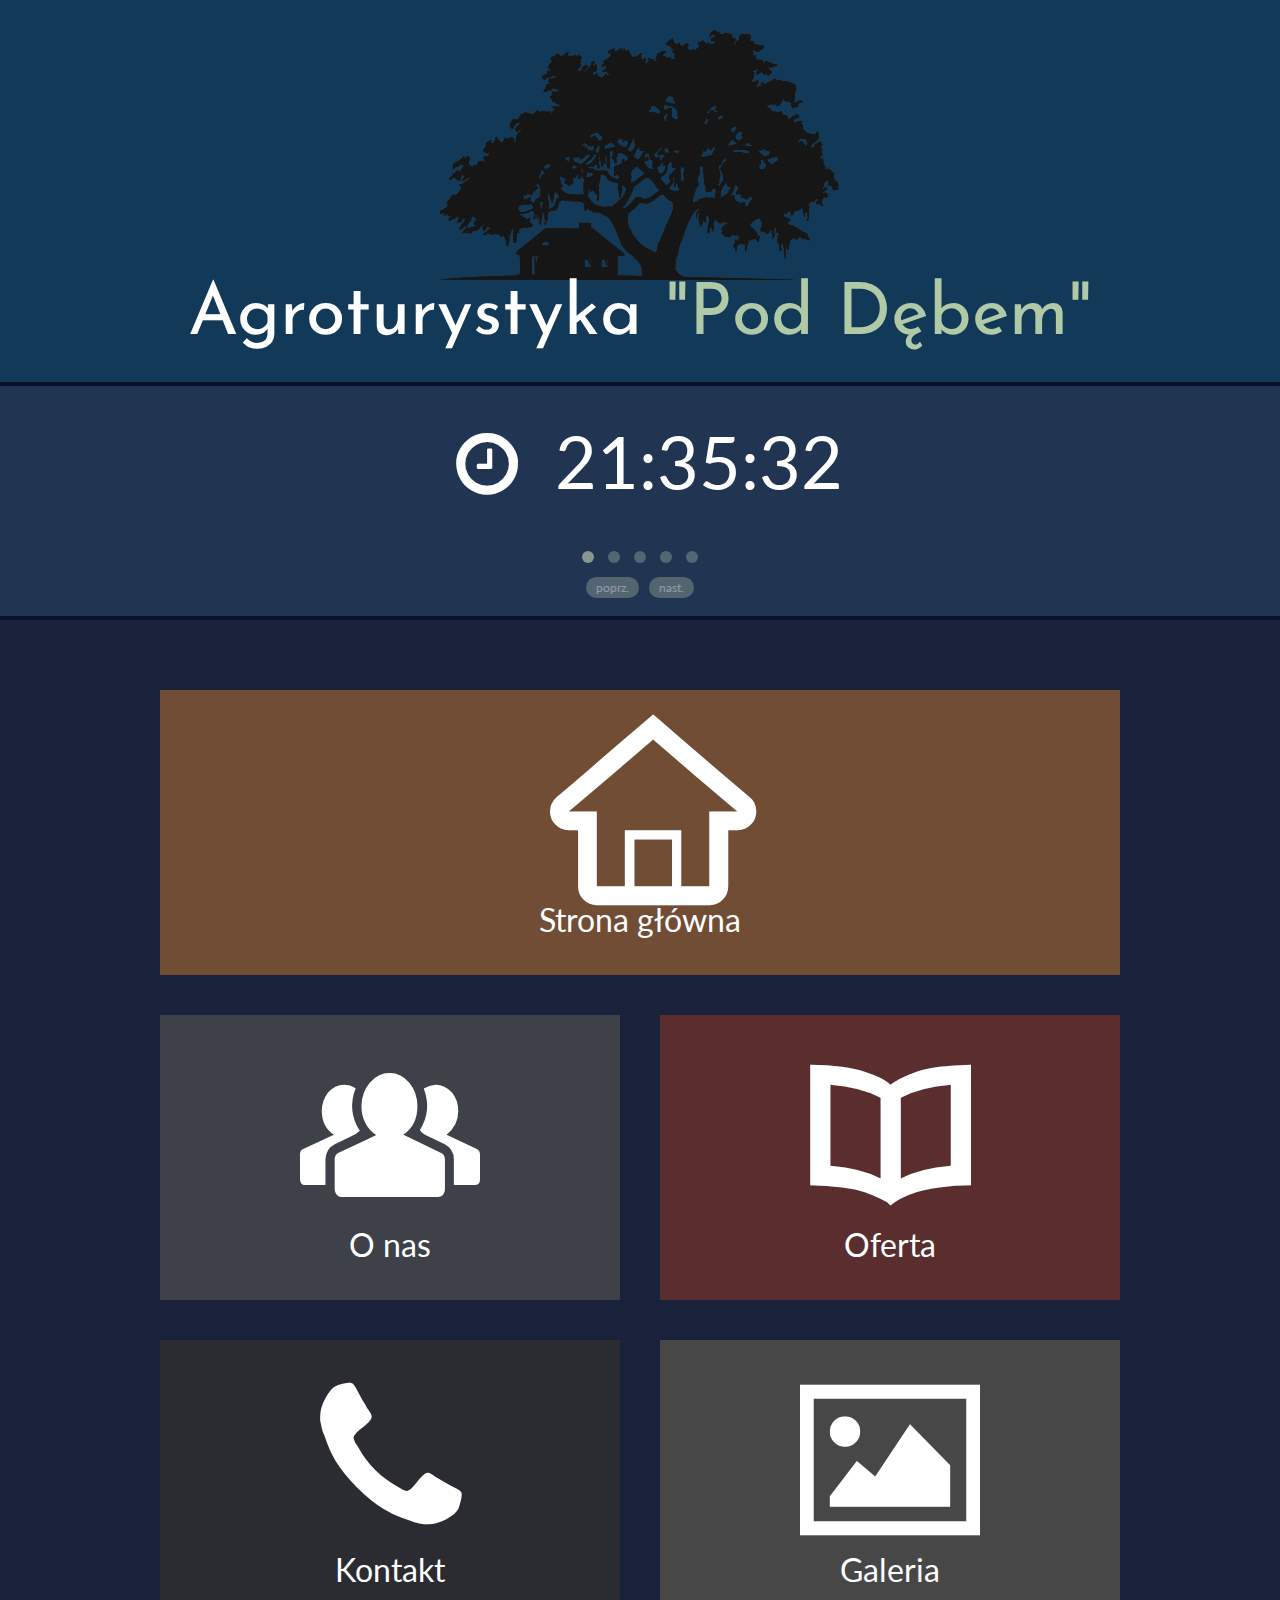
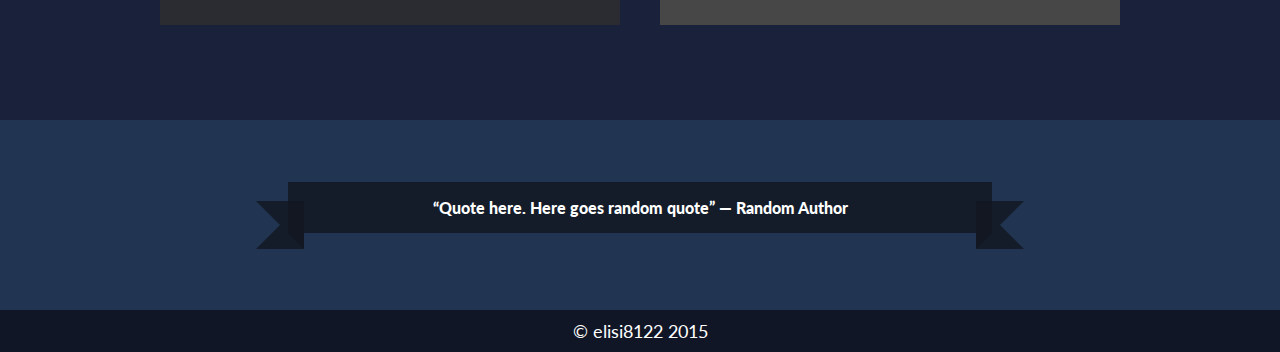
<file: agroturistics/STRONA.html>
<!-- saved from url=(0017)http://localhost/ -->
<!DOCTYPE HTML>
<html lang="pl">
<head>
	<meta charset="utf-8" />
	<meta http-equiv="X-UA-Compatible" content="IE=edge,chrome=1" />
	
	<title></title>
	
	<meta name="description" content="Opis w Google" />
	<meta name="keywords" content="słowa, kluczowe, wypisane, po, porzecinku" />
	
	<!--fonts-->
	
	<link href='http://fonts.googleapis.com/css?family=Lato|Josefin+Sans&subset=latin,latin-ext' rel='stylesheet' type='text/css'>
	
	<!--END_of_fonts-->
	
	<!--css-->
	
	<link rel="stylesheet" href="style.css" />
	
	<link rel="stylesheet" href="fontello/css/fontello.css" />
	
	<style>
		.icon-group:before, .icon-book-open:before, .icon-phone:before, .icon-picture:before, .icon-home-outline:before {
			font-size:180px;
			padding-top:30px;
		}
		
		p {
			font-size:16px;
			line-height:150%;
		}
	</style>
	
	<!--END_of_css-->
	
	<!--qtip_css-->
	
	<link rel="stylesheet" href="jquery.qtip.custom/jquery.qtip.min.css" />
	
	<!--END_of_qtip_css-->
	
	<!--javascript-->
	
	<script src="http://code.jquery.com/jquery-1.11.3.min.js"></script>
	
	<script src="scripts.js"></script>
	
	<!--END_of_javascript-->
	
	<!--owl-->
	
	
	<link rel="stylesheet" href="owl.carousel/owl-carousel/owl.carousel.css">
 
	
	<link rel="stylesheet" href="owl.carousel/owl-carousel/owl.theme.css">
	
	<script src="owl.carousel/owl-carousel/owl.carousel.js"></script>
	
	<!--END_of_owl-->
	
	<!--tooltip-->
	
	<script src="jquery.qtip.custom/jquery.qtip.js"></script>
	
	<script>
	
		$(document).ready(function(){
			
			$('.home-tile').qtip({ // Grab some elements to apply the tooltip to
				
				content: {
				text: '<p>Kliknij, aby wrócić na stronę początkową.</p>'
				},
				
				position: {
					my: 'bottom right',  // Position my top left...
					at: 'top right', // at the bottom right of...
					viewport: $(window),
					target: this // my target
				},
				
				hide: {
					delay: 100
				}
			
			});
			
			$('.about-us-tile').qtip({ // Grab some elements to apply the tooltip to
				
				content: {
				text: '<p>Kim jesteśmy?</p><p>Kliknij, aby dowiedzieć się o nas nieco więcej!</p>'
				},
				
				position: {
					my: 'bottom right',  // Position my top left...
					at: 'top right', // at the bottom right of...
					viewport: $(window),
					target: this // my target
				},
				
				hide: {
					delay: 100
				}
			
			});
			
			$('.offer-tile').qtip({ // Grab some elements to apply the tooltip to
				
				content: {
				text: "<p>Atrakcyjna oferta, między innymi...</p><p>Kliknij, aby dowiedzieć się więcej!</p>"
				},
				
				position: {
					my: 'bottom right',  // Position my top left...
					at: 'top right', // at the bottom right of...
					viewport: $(window),
					target: this // my target
				},
				
				hide: {
					delay: 100
				}
			
			});
			
			$('.contact-tile').qtip({ // Grab some elements to apply the tooltip to
				
				content: {
				text: "<p>Skontaktuj się z nami już dzisiaj!</p>"
				},
				
				position: {
					my: 'bottom right',  // Position my top left...
					at: 'top right', // at the bottom right of...
					viewport: $(window),
					target: this // my target
				},
				
				hide: {
					delay: 100
				}
			
			});
			
			$('.gallery-tile').qtip({ // Grab some elements to apply the tooltip to
				
				content: {
				text: "<p>Na własne oczy przekonaj się<br /> o atrakcyjności naszej placówki!</p>"
				},
				
				position: {
					my: 'bottom right',  // Position my top left...
					at: 'top right', // at the bottom right of...
					viewport: $(window),
					target: this // my target
				},
				
				hide: {
					delay: 100
				}
			
			});
			
			odliczanie();
			
		});
		
		function odliczanie()
	{
		var dzisiaj = new Date();
		
		var godzina = dzisiaj.getHours();
		if (godzina<10) godzina = "0"+godzina;
		
		var minuta = dzisiaj.getMinutes();
		if (minuta<10) minuta = "0"+minuta;
		
		var sekunda = dzisiaj.getSeconds();
		if (sekunda<10) sekunda = "0"+sekunda;
		
		document.getElementById("time").innerHTML = godzina+":"+minuta+":"+sekunda;
		 
		 setTimeout("odliczanie()",1000);
	}
		
	
	</script>
	
	<!--END_of_tooltip-->
	
</head>

<body>
	
	<div id="wrapper">
		
		<header>
			
			<div class="top-photo">
				<a href="#">	<img src="oak2.png" />	</a>
			</div>
			
			<div class="top-text">
				Agroturystyka <span class="text-color">"Pod Dębem"</span>
			</div>
			
		</header>
		
		<div id="slider" class="owl-carousel">
			
			<div id="clock">
				<i class="icon-clock"></i>	<span id="time"></span>
			</div>
			
			<div id="phone-number">
			
				<i class="icon-phone-circled"></i> 184446341
			
			</div>
			
			<div id="cell-number">
			
				<i class="icon-mobile"></i> 501610353
			
			</div>
			
			<div id="mail-address">
			
				<i class="icon-mail"></i> krystynagalysa@op.pl
			
			</div>
			
			<div id="address">
			
				<i class="icon-home"></i> Zabrzeż 34
			
			</div>
			
			
			
		</div>
		
		<nav>
		
			<div class="container-1000">
			
				<a href="#">
					<div class="home-tile">
						
						<i class="icon-home-outline"></i>
						<br />
						Strona główna
						
					</div>
				</a>
			
				<a href="o_nas.html">
					<div class="about-us-tile">
						
						<i class="icon-group"></i>
						<br />
						O nas
						
					</div>
				</a>
				
				<a href="oferta.html">
					<div class="offer-tile">
						
						<i class="icon-book-open"></i>
						<br />
						
						Oferta
						
					</div>
				</a>
				
				<div class="clearfix"></div>
				
				<a href="kontakt.html">
					<div class="contact-tile">
						
						<i class="icon-phone"></i>
						<br />
						
						Kontakt
						
					</div>
				</a>
				
				<a href="galeria.html">
					<div class="gallery-tile">
						
						<i class="icon-picture"></i>
						<br />
						
						Galeria
						
					</div>
				</a>
				
				<div class="clearfix"></div>
				
			</div>
		
		</nav>
		
		<section>
			<div class="non-semantic-protector"> 
				<h1 class="ribbon">
					<strong class="ribbon-content">“Quote here. Here goes random quote” ― Random Author</strong>
				</h1>
			</div>
		</section>
		
		<footer>
			&copy; elisi8122 2015
		</footer>
		
	</div>
	
</body>
</html>
</file>
<file: constr_services/css/init.css>
*{
    padding: 0;
    margin: 0;
}

a, a:link, a:active, a:visited{
    color:#FFF;
    text-decoration: none;
}

html{
    color: #FFF;
}

body{
    background: #4F4E57;
    width: 100%;
    font-family: 'Lato', sans-serif;
    font-size: 0.625em;
    text-rendering: optimizeLegibility;
}

.clearfix{
    clear: both;
}

.sticky{
    position: fixed;
    top: 0;
    left: 0;
    z-index: 100;
}

.sticky-fix{
    height: 60px;
    display: none;
}

header{
    background: #556270;
    height: auto;
    padding: 20px;
}

img{
    display: block;
    margin: 0 auto;
}

h1{
    text-align: center;
    font-size: 5.8em;
    font-family: 'Josefin Sans', sans-serif;
    padding: 20px 0 10px 0;
}

nav{
    background: #413E4A;
    text-align: center;
    height: 60px;
    line-height: 60px;
    width: 100%;
    box-shadow: 0px 1px 2px rgba(0, 0, 0, 0.5);
}

nav ul{
    list-style-type: none;
    display: inline-block;
}

nav ul li{
    float:left;
    transition: all .4s ease-out;
    height: 56px;
}

nav ul a{
    display: block;
    font-size: 2.6em; 
    padding: 0 10px;
}

.red{
    border-top: solid #D32F2F 4px;
}

.red:hover{
   background: rgba(211, 47, 47, .8);
}

.orange{
    border-top: solid #FF5722 4px;
}

.orange:hover{
    background: rgba(255, 87, 34, .8);
}

.green{
    border-top: solid #388E3C 4px;
}

.green:hover{
    background: rgba(56, 142, 60, .8);
}

.blue{
    border-top: solid #536DFE 4px;
}

.blue:hover{
     background: rgba(83, 109, 254, .8);
}

.ribbon{
    font-size: 16px !important;
    width: 50%;
    position:relative;
    background: rgba(24, 24, 24, 0.9);
    color:#fff;
    text-align:center;
    padding: 1em 2em;
    margin: 0 auto 3em;
}

.ribbon:before, .ribbon:after{
	content:"";
	position:absolute;
	display:block;
	bottom: -1em;
	border:1.5em solid rgba(24, 24, 24, 0.9);
	z-index:-1;
}

.ribbon:before{
	left:-2em;
	border-right-width: 1.5em;
	border-left-color: transparent;
}

.ribbon:after{
	right:-2em;
	border-left-width:1.5em;
	border-right-color:transparent;
}

.ribbon .ribbon-content:before, .ribbon .ribbon-content:after{

	content:"";
	position:absolute;
	display:block;
	border-style:solid;
	border-color: rgba(7, 7, 7, 0.9) transparent transparent transparent;
	bottom:-1em;
}

.ribbon .ribbon-content:before{
	left: 0;
	border-width: 1em 0 0 1em;
}

.ribbon .ribbon-content:after{
	right:0;
	border-width: 1em 1em 0 0;
}

.non-semantic-protector { position: relative; z-index: 1; }

hr{ 
    display: block;
    height: 1px;
    border: 0;
    border-top: 1px solid #0e1010;
    margin: 0.25em 0;
    padding: 0; 
}

footer {
    background: #25282A;
    text-align: center;
    font-size: 1.4em;
    padding: 5px;
}

.attribution {
    opacity: 0.5;
    text-decoration: underline;
}
</file>
<file: constr_services/fontello/css/fontello.css>
@font-face {
  font-family: 'fontello';
  src: url('../font/fontello.eot?49622770');
  src: url('../font/fontello.eot?49622770#iefix') format('embedded-opentype'),
       url('../font/fontello.woff?49622770') format('woff'),
       url('../font/fontello.ttf?49622770') format('truetype'),
       url('../font/fontello.svg?49622770#fontello') format('svg');
  font-weight: normal;
  font-style: normal;
}
/* Chrome hack: SVG is rendered more smooth in Windozze. 100% magic, uncomment if you need it. */
/* Note, that will break hinting! In other OS-es font will be not as sharp as it could be */
/*
@media screen and (-webkit-min-device-pixel-ratio:0) {
  @font-face {
    font-family: 'fontello';
    src: url('../font/fontello.svg?49622770#fontello') format('svg');
  }
}
*/
 
 [class^="icon-"]:before, [class*=" icon-"]:before {
  font-family: "fontello";
  font-style: normal;
  font-weight: normal;
  speak: none;
 
  display: inline-block;
  text-decoration: inherit;
  width: 1em;
  margin-right: .2em;
  text-align: center;
  /* opacity: .8; */
 
  /* For safety - reset parent styles, that can break glyph codes*/
  font-variant: normal;
  text-transform: none;
 
  /* fix buttons height, for twitter bootstrap */
  line-height: 1em;
 
  /* Animation center compensation - margins should be symmetric */
  /* remove if not needed */
  margin-left: .2em;
 
  /* you can be more comfortable with increased icons size */
  /* font-size: 120%; */
 
  /* Font smoothing. That was taken from TWBS */
  -webkit-font-smoothing: antialiased;
  -moz-osx-font-smoothing: grayscale;
 
  /* Uncomment for 3D effect */
  /* text-shadow: 1px 1px 1px rgba(127, 127, 127, 0.3); */
}
 
.icon-mobile:before { content: '\e800'; } /* '' */
.icon-mail:before { content: '\e801'; } /* '' */
.icon-phone:before { content: '\e802'; } /* '' */
.icon-home:before { content: '\e803'; } /* '' */
.icon-home-1:before { content: '\e804'; } /* '' */
.icon-users:before { content: '\e805'; } /* '' */
.icon-cog-alt:before { content: '\e806'; } /* '' */
.icon-gauge:before { content: '\e807'; } /* '' */
</file>
<file: portfolio/style.css>
body,html{height:100%}

body, p
{
	padding:0;
	margin:0;
	background-color:gray;
	min-width:960px;
	font-family: 'Josefin Sans', sans-serif;
	
}



#nav{
	background-color:#0C0E11;
	height:80px;
	padding:5px 0;
	width:100%;
	line-height:80px;
	
	min-width:960px;
	
}

#nav_wrapper{
	min-width: 960px;
	margin: 0 auto;
	text-align:center;
}

#nav ul
{
	padding:0;
	margin:0;
	font-size:35px;
}

#nav ul li
{
	display:inline-block;
	padding:0 30px;
	opacity:0.9;
	font-family: 'Josefin Sans', sans-serif;
}

#nav ul li a, visited
{
	display:block;
	color: white;
	text-decoration:none;
}

#nav ul li:hover
{
	background-color: #2C2E32;
	color:white;
	border-radius:10px;
	opacity:1;
}



#banner
{
	background-image:url(banner.jpg);
	background-position:left;
	height:450px;
	text-align:right;
	width:100%;
	
	min-width:960px;
	
	
}

#title
{
	font-family: 'Dosis', sans-serif;
	line-height:450px;
	font-size:70px;
	overflow:hidden;
	margin-right:180px;
	opacity:0.8;
}


/*------------------------*/

.bulbs
{
	border-top:5px solid black;
	border-bottom:5px solid black;
	height:400px;
	background-color:#343638;
	background-image:url(shat.gif);
	width:100%;
	
	min-width:960px;
}

#bulbs_wrapper
{
	margin:0;
	padding:0;
	
	padding-top:100px;
	text-align:center;
}

#holderONE
{
	height:200px;
	width:150px;
	
	display:inline-block;
	
	text-align:center;
	
}

.bulbONE
{
	margin:0;
	padding:0;
	background-color:#101010;
	width:150px;
	height:150px;
	border-radius:50%;
	text-align:center;
	line-height:150px;
	
	color:#E7E7E7;
	font-size:80px;
	transition: all .7s ease;
}

.bulbONE:hover
{
	background-color:white;
	color:black;
	cursor:pointer;
	
}

#holderTWO
{
	height:200px;
	width:150px;
	
	display:inline-block;
	
	text-align:center;
	
	margin:0 200px;
}


.bulbTWO
{
	margin:0;
	padding:0;
	background-color:#101010;
	width:150px;
	height:150px;
	border-radius:50%;
	text-align:center;
	line-height:150px;
	
	color:#E7E7E7;
	font-size:80px;
	
	transition: all .7s ease;
}

.bulbTWO:hover
{
	background-color:white;
	color:black;
	cursor:pointer;
	
}

#holderTHREE
{
	height:200px;
	width:150px;
	
	display:inline-block;
	
	text-align:center;
}


.bulbTHREE
{
	margin:0;
	padding:0;
	background-color:#101010;
	width:150px;
	height:150px;
	border-radius:50%;
	text-align:center;
	line-height:150px;
	
	color:#E7E7E7;
	font-size:80px;
	
	transition: all .7s ease;
	
}

.bulbTHREE:hover
{
	background-color:white;
	color:black;
	cursor:pointer;
	
}

.caption
{
	color:white;
	font-size:24px;
}

/*-------------------------*/

.chapter
{
	border-bottom:5px solid black;
	height:auto;
	background-color:#141920;
	background-image:url(crissXcross/crissXcross.png);
	padding:30px;
}

#content_chapter
{
	
	width:960px;
	margin:0 auto;
	color:white;
	text-align:justify;
	
}

#content_chapter h3
{
	font-size:30px;
	font-weight:900;
}

#content_chapter p
{
	background:none;
	font-size:18px;
	font-family: 'Josefin Sans', sans-serif;
	
}

#footer
{
	height:50px;
	line-height:50px;
	text-align:center;
	font-size:20px;
	background-position:bottom;
	background-image:url(banner.jpg);
}

#footer a,visited
{
	color:black;
	text-decoration:underline;
}
</file>
<file: portfolio/fontello/css/fontello.css>
@font-face {
  font-family: 'fontello';
  src: url('../font/fontello.eot?34148858');
  src: url('../font/fontello.eot?34148858#iefix') format('embedded-opentype'),
       url('../font/fontello.woff?34148858') format('woff'),
       url('../font/fontello.ttf?34148858') format('truetype'),
       url('../font/fontello.svg?34148858#fontello') format('svg');
  font-weight: normal;
  font-style: normal;
}
/* Chrome hack: SVG is rendered more smooth in Windozze. 100% magic, uncomment if you need it. */
/* Note, that will break hinting! In other OS-es font will be not as sharp as it could be */
/*
@media screen and (-webkit-min-device-pixel-ratio:0) {
  @font-face {
    font-family: 'fontello';
    src: url('../font/fontello.svg?34148858#fontello') format('svg');
  }
}
*/
 
 [class^="icon-"]:before, [class*=" icon-"]:before {
  font-family: "fontello";
  font-style: normal;
  font-weight: normal;
  speak: none;
 
  display: inline-block;
  text-decoration: inherit;
  width: 1em;
  margin-right: .2em;
  text-align: center;
  /* opacity: .8; */
 
  /* For safety - reset parent styles, that can break glyph codes*/
  font-variant: normal;
  text-transform: none;
 
  /* fix buttons height, for twitter bootstrap */
  line-height: 1em;
 
  /* Animation center compensation - margins should be symmetric */
  /* remove if not needed */
  margin-left: .2em;
 
  /* you can be more comfortable with increased icons size */
  /* font-size: 120%; */
 
  /* Font smoothing. That was taken from TWBS */
  -webkit-font-smoothing: antialiased;
  -moz-osx-font-smoothing: grayscale;
 
  /* Uncomment for 3D effect */
  /* text-shadow: 1px 1px 1px rgba(127, 127, 127, 0.3); */
}
 
.icon-cog-alt:before { content: '\e800'; } /* '' */
.icon-wrench:before { content: '\e801'; } /* '' */
.icon-lock:before { content: '\e802'; } /* '' */
.icon-brush:before { content: '\e803'; } /* '' */
</file>
<file: agroturistics/style.css>
a, a:link, a:visited, a:active {
	color:#FFF;
	text-decoration:none;
}

body {
	padding:0;
	margin:0;
	
	/*background:#424342;*/
	background:#424342;
	color:#fff;
	font-family:sans-serif;
	font-size:18px;
	font-family: 'Lato', sans-serif;
}

.top-photo > a {
	display:block;
	margin:0 auto;
	width:400px;
	height:250px;
}

.top-photo > a > img {
	
}

.top-text {
	font-size:72px;
	text-align:center;
	
	white-space:nowrap;
	
	font-family: 'Josefin Sans', sans-serif;
}

.text-color {
	color:#B0CAA7;
}

header{
	padding:30px;
	background:#123957;
}

#slider {
	height:230px;
	background:#213452;
	border-top: solid 4px #09112A;
	border-bottom: solid 4px #09112A;
}

#clock {
	height:150px;
	line-height:150px;
	text-align:center;
	font-size:72px;
}

#phone-number {
	height:150px;
	line-height:150px;
	text-align:center;
	font-size:72px;
}

#cell-number {
	height:150px;
	line-height:150px;
	text-align:center;
	font-size:72px;
}

#mail-address {
	height:150px;
	line-height:150px;
	text-align:center;
	font-size:72px;
}


#address {
	height:150px;
	line-height:150px;
	text-align:center;
	font-size:72px;
}

nav {
	background:#1A223B;
}

.container-1000 {
	width:1000px;
	height:1000px;
	margin:0 auto;
	padding:50px 0;
}

.home-tile {
	clear:both;
	width:960px;
	height:285px;
	margin:20px;
	
	background:rgba(199,119,47,0.5);
	
	text-align:center;
	
	font-size:32px;
	
	transition:0.5s ease;
}

.home-tile:hover {
	background:rgba(199,119,47,0.8);
	cursor:pointer;
}

.about-us-tile {
	float:left;
	width:460px;
	height:285px;
	margin:20px;
	
	background:#3E4147;
	
	text-align:center;
	
	font-size:32px;
	
	transition:0.5s ease;
}

.about-us-tile:hover {
	background:#2D3036;
	cursor:pointer;
}

.offer-tile {
	float:left;
	width:460px;
	height:285px;
	margin:20px;
	
	background:#5A2E2E;
	
	text-align:center;
	
	font-size:32px;
	
	transition:0.5s ease;
}

.offer-tile:hover {
	background:#491D1D;
	cursor:pointer;
}

.contact-tile {
	float:left;
	width:460px;
	height:285px;
	margin:20px;
	
	background:#2A2C31;
	
	text-align:center;
	
	font-size:32px;
	
	transition:0.5s ease;
}

.contact-tile:hover {
	background:#191B20;
	cursor:pointer;
}

.gallery-tile {
	float:left;
	width:460px;
	height:285px;
	margin:20px;
	
	background:#474747;
	
	text-align:center;
	
	font-size:32px;
	
	transition:0.5s ease;
}

.gallery-tile:hover {
	background:#363636;
	cursor:pointer;
}

.clearfix {
	clear:both;
}

section {
	background:#213452;
	height:100px;
	padding: 30px 0 60px 0;
	overflow-y:hidden;
}

footer {
	background:#111626;
	padding:10px;
	text-align:center;
}

footer:hover {
	cursor:pointer;
}

.ribbon {
	 font-size: 16px !important;
	 /* This ribbon is based on a 16px font side and a 24px vertical rhythm. I've used em's to position each element for scalability. If you want to use a different font size you may have to play with the position of the ribbon elements */

	 width: 50%;
		
	 position: relative;
	 background:rgba(17,22,31,0.8);
	 color: #fff;
	 text-align: center;
	 padding: 1em 2em; /* Adjust to suit */
	 margin: 2em auto 3em; /* Based on 24px vertical rhythm. 48px bottom margin - normally 24 but the ribbon 'graphics' take up 24px themselves so we double it. */
}
.ribbon:before, .ribbon:after {
	 content: "";
	 position: absolute;
	 display: block;
	 bottom: -1em;
	 border: 1.5em solid rgba(17,22,31,0.8);
	 z-index: -1;
}
.ribbon:before {
	 left: -2em;
	 border-right-width: 1.5em;
	 border-left-color: transparent;
}
.ribbon:after {
	 right: -2em;
	 border-left-width: 1.5em;
	 border-right-color: transparent;
}
.ribbon .ribbon-content:before, .ribbon .ribbon-content:after {
	 content: "";
	 position: absolute;
	 display: block;
	 border-style: solid;
	 border-color: rgba(17,22,31,0.8) transparent transparent transparent;
	 bottom: -1em;
}
.ribbon .ribbon-content:before {
	 left: 0;
	 border-width: 1em 0 0 1em;
}
.ribbon .ribbon-content:after {
	 right: 0;
	 border-width: 1em 1em 0 0;
}

.non-semantic-protector { position: relative; z-index: 1; }

.photo {
	text-align: center;
}
</file>
<file: agroturistics/fontello/css/fontello.css>
@font-face {
  font-family: 'fontello';
  src: url('../font/fontello.eot?43222364');
  src: url('../font/fontello.eot?43222364#iefix') format('embedded-opentype'),
       url('../font/fontello.woff?43222364') format('woff'),
       url('../font/fontello.ttf?43222364') format('truetype'),
       url('../font/fontello.svg?43222364#fontello') format('svg');
  font-weight: normal;
  font-style: normal;
}
/* Chrome hack: SVG is rendered more smooth in Windozze. 100% magic, uncomment if you need it. */
/* Note, that will break hinting! In other OS-es font will be not as sharp as it could be */
/*
@media screen and (-webkit-min-device-pixel-ratio:0) {
  @font-face {
    font-family: 'fontello';
    src: url('../font/fontello.svg?43222364#fontello') format('svg');
  }
}
*/
 
 [class^="icon-"]:before, [class*=" icon-"]:before {
  font-family: "fontello";
  font-style: normal;
  font-weight: normal;
  speak: none;
 
  display: inline-block;
  text-decoration: inherit;
  width: 1em;
  margin-right: .2em;
  text-align: center;
  /* opacity: .8; */
 
  /* For safety - reset parent styles, that can break glyph codes*/
  font-variant: normal;
  text-transform: none;
 
  /* fix buttons height, for twitter bootstrap */
  line-height: 1em;
 
  /* Animation center compensation - margins should be symmetric */
  /* remove if not needed */
  margin-left: .2em;
 
  /* you can be more comfortable with increased icons size */
  /* font-size: 120%; */
 
  /* Font smoothing. That was taken from TWBS */
  -webkit-font-smoothing: antialiased;
  -moz-osx-font-smoothing: grayscale;
 
  /* Uncomment for 3D effect */
  /* text-shadow: 1px 1px 1px rgba(127, 127, 127, 0.3); */
}
 
.icon-book-open:before { content: '\e800'; } /* '' */
.icon-phone:before { content: '\e801'; } /* '' */
.icon-picture:before { content: '\e802'; } /* '' */
.icon-home:before { content: '\e803'; } /* '' */
.icon-group:before { content: '\e804'; } /* '' */
.icon-mail:before { content: '\e805'; } /* '' */
.icon-mobile:before { content: '\e806'; } /* '' */
.icon-phone-circled:before { content: '\e807'; } /* '' */
.icon-clock:before { content: '\e808'; } /* '' */
.icon-home-outline:before { content: '\e809'; } /* '' */
</file>
